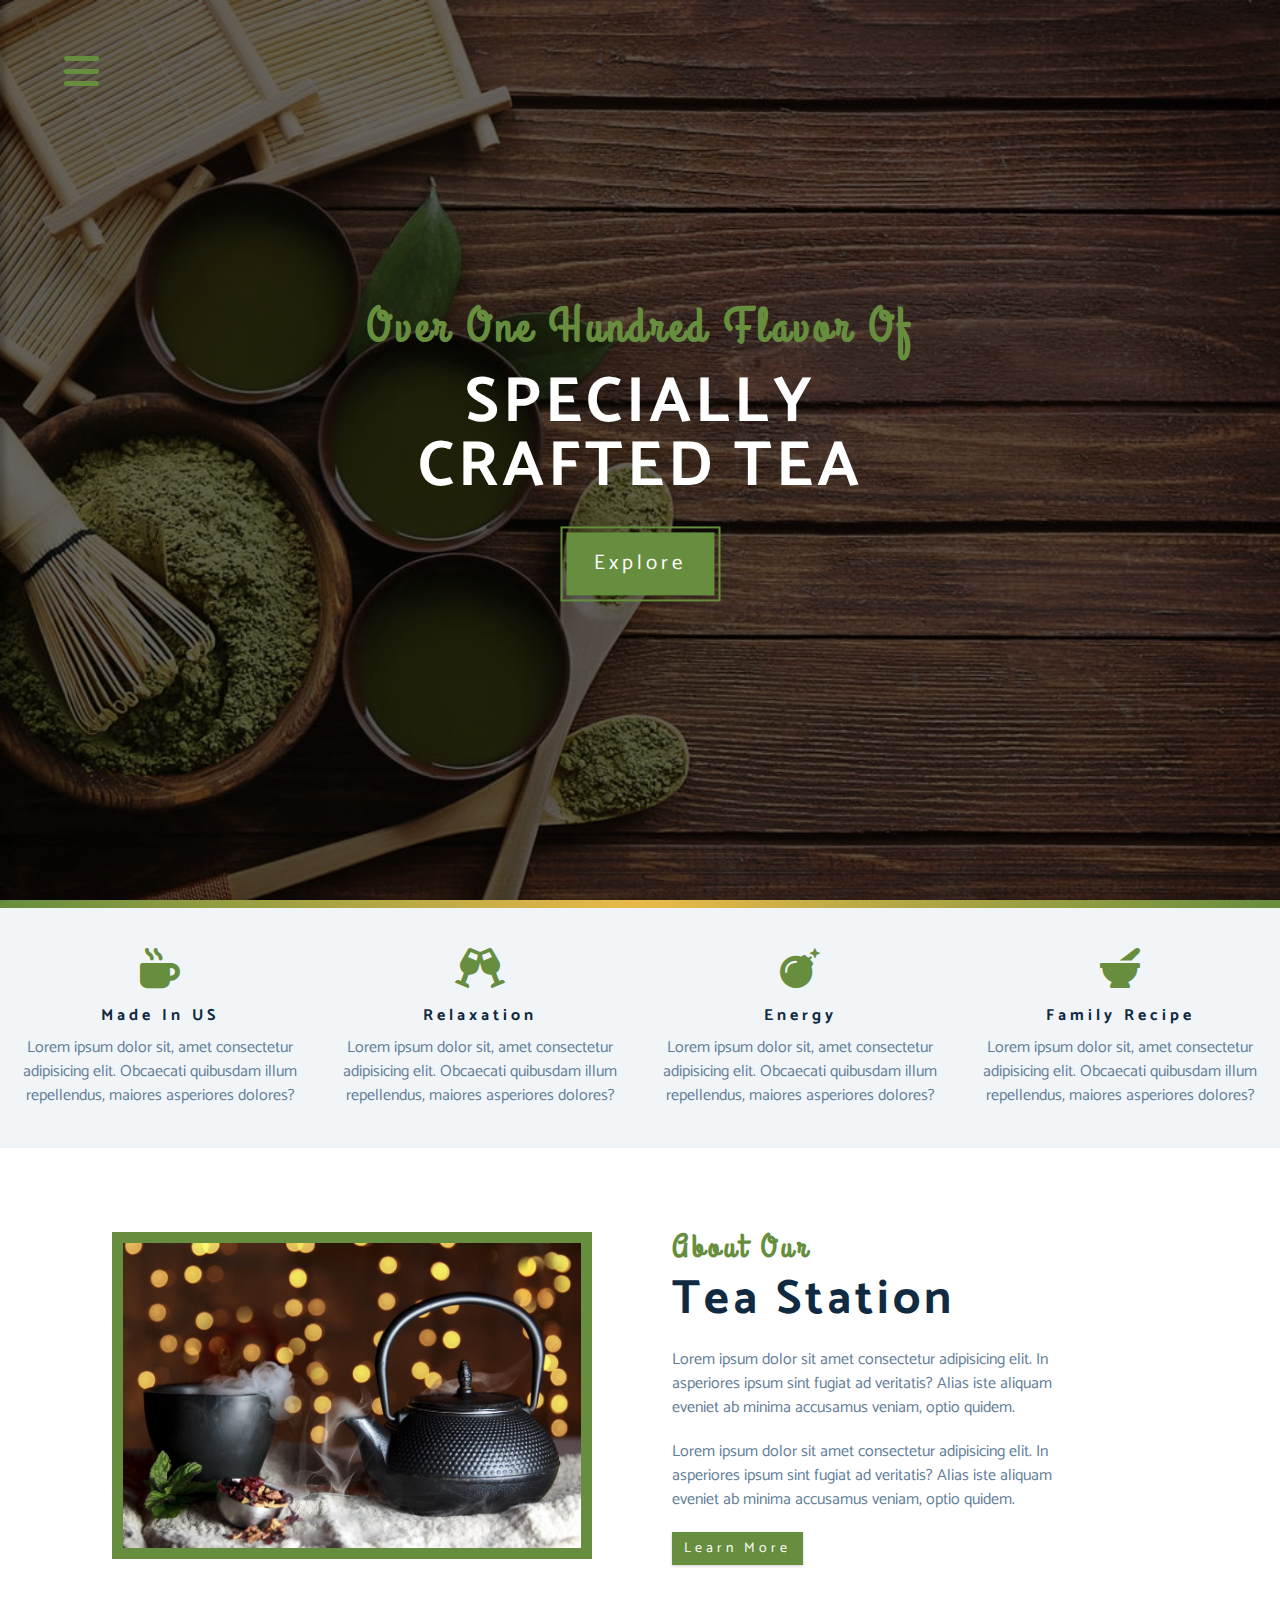
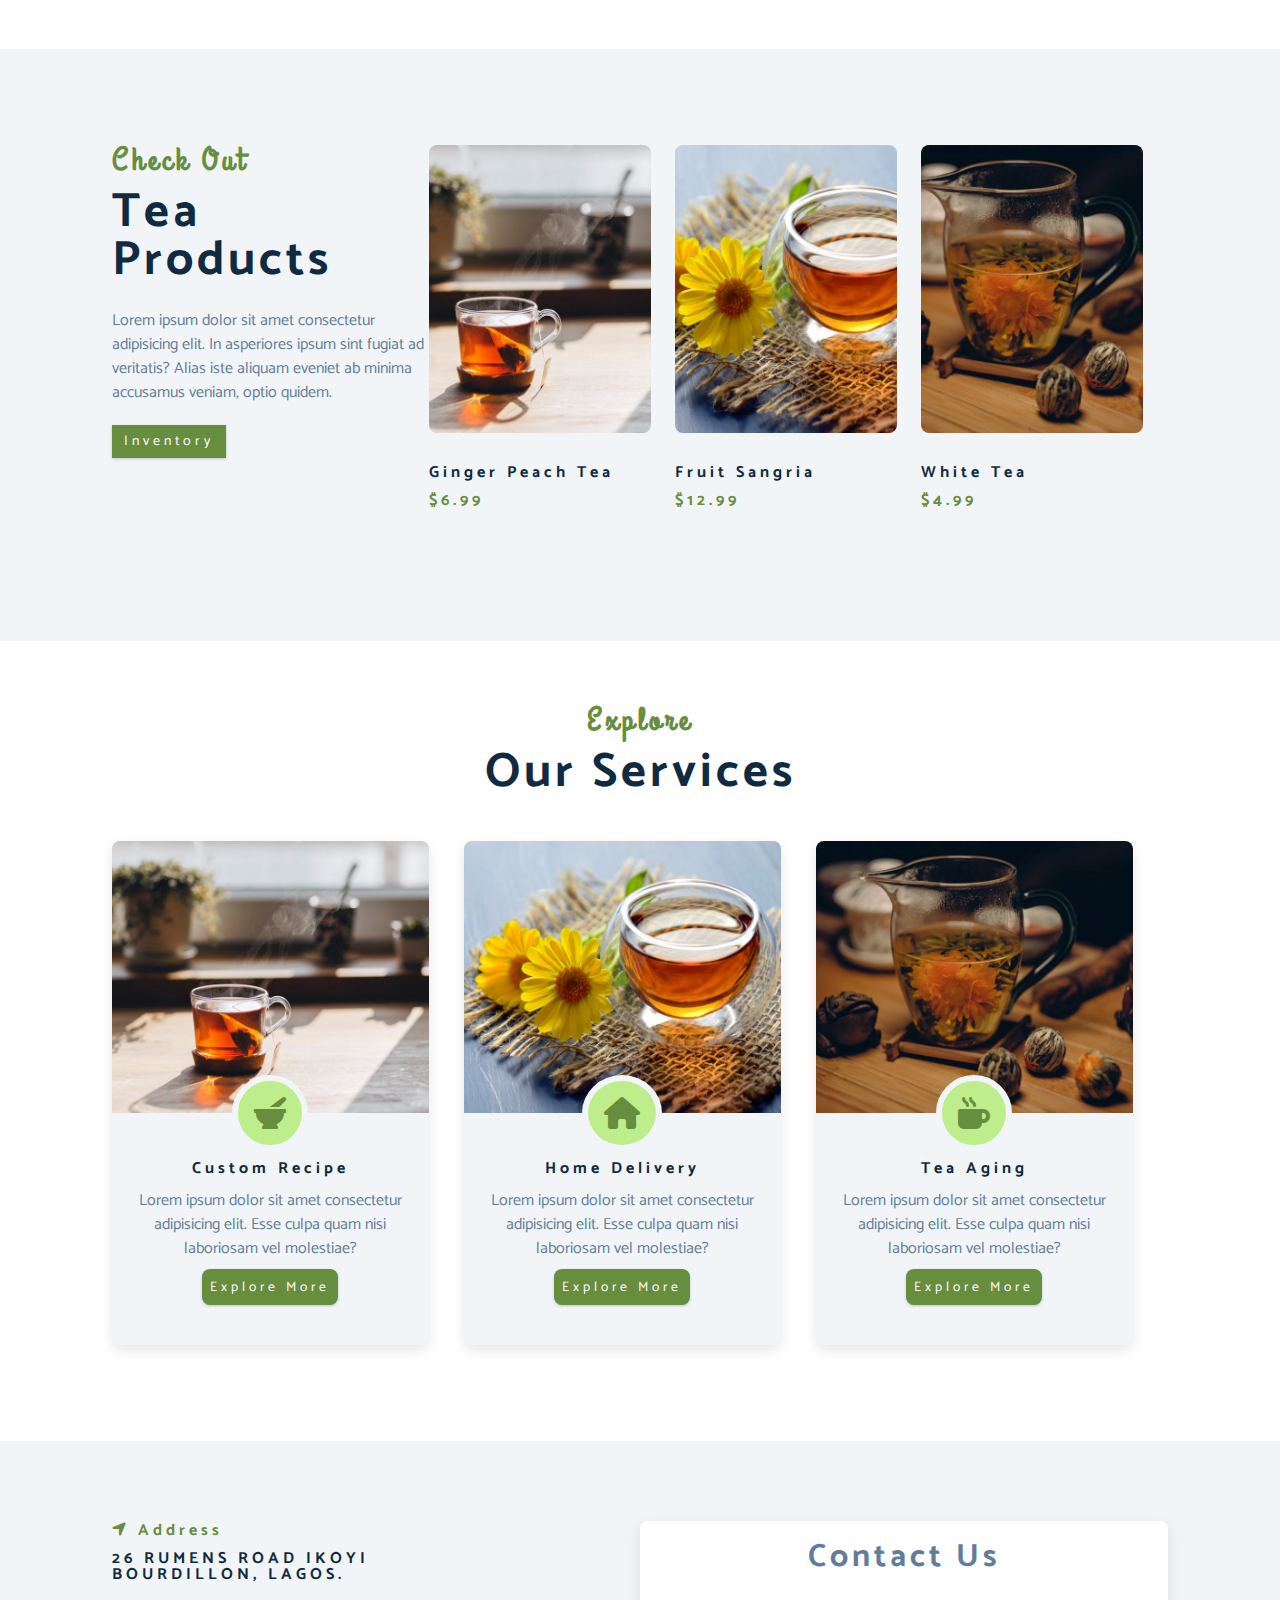
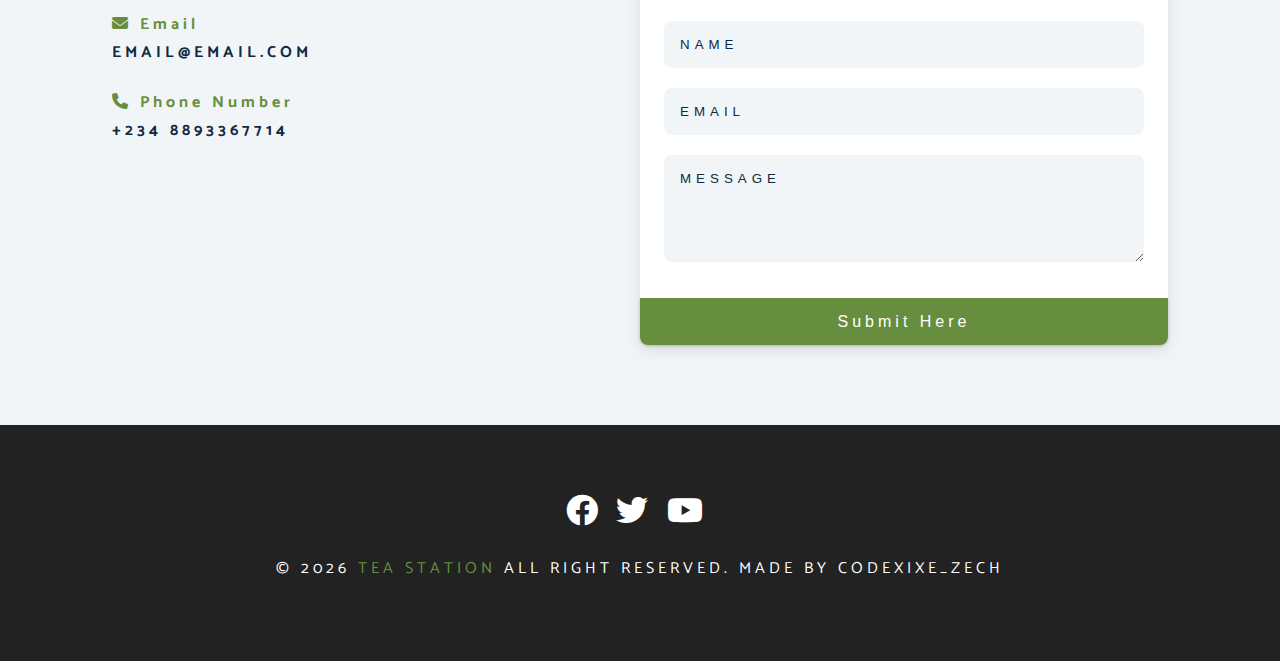
<file: index.html>
<!DOCTYPE html>
<html lang="en">
  <head>
    <meta charset="UTF-8" />
    <meta http-equiv="X-UA-Compatible" content="IE=edge" />
    <meta name="viewport" content="width=device-width, initial-scale=1.0" />
    <!-- CSS Link -->
    <link rel="stylesheet" href="./css/main.css" />
    <!-- End of CSS Link -->
    <!-- Font Awesome Link -->
    <link rel="stylesheet" href="./fontawesome-free-6.1.1-web/css/all.css" />
    <!-- End of Font Awesome Link -->
    <title>Tea Station || Home</title>
  </head>
  <body>
    <!-- Navbar -->
    <!-- Nav Button -->
    <span class="nav-btn" id="nav-btn"> <i class="fas fa-bars"></i></span>
    <nav class="navbar" id="navbar">
      <!-- Nav Header with close -->
      <div class="navbar-header">
        <span class="navbar-close" id="navbar-close">
          <i class="fas fa-times"></i>
        </span>
      </div>
      <!-- Navbar Links -->
      <ul class="nav-items">
        <li><a href="index.html" class="nav-link">Home</a></li>
        <li><a href="skill.html" class="nav-link">Skill</a></li>
        <li><a href="about.html" class="nav-link">About</a></li>
        <li><a href="product.html" class="nav-link">Products</a></li>
      </ul>
    </nav>
    <!-- End of Navbar -->
    <!-- Header Banner -->
    <header class="header">
      <div class="banner">
        <h2>Over One Hundred Flavor of</h2>
        <h1>Specially <br />Crafted Tea</h1>
        <a href="skills.html" class="btn banner-btn">Explore</a>
      </div>
    </header>
    <!-- End of Header Banner -->
    <!-- Content Divider -->
    <div class="content-divider"></div>
    <!-- End of Content Divider -->
    <!-- Skills -->
    <section class="skills clearfix">
      <!-- Single Skill -->
      <article class="skill">
        <span><i class="fas fa-mug-hot skill-icon"></i></span>
        <h4 class="skill-title">Made in US</h4>
        <p class="skill-text">
          Lorem ipsum dolor sit, amet consectetur adipisicing elit. Obcaecati
          quibusdam illum repellendus, maiores asperiores dolores?
        </p>
      </article>
      <!-- End of Single Skill -->
      <!-- Single Skill -->
      <article class="skill">
        <span><i class="fas fa-glass-cheers skill-icon"></i></span>
        <h4 class="skill-title">Relaxation</h4>
        <p class="skill-text">
          Lorem ipsum dolor sit, amet consectetur adipisicing elit. Obcaecati
          quibusdam illum repellendus, maiores asperiores dolores?
        </p>
      </article>
      <!-- End of Single Skill -->
      <!-- Single Skill -->
      <article class="skill">
        <span><i class="fas fa-bomb skill-icon"></i></span>
        <h4 class="skill-title">Energy</h4>
        <p class="skill-text">
          Lorem ipsum dolor sit, amet consectetur adipisicing elit. Obcaecati
          quibusdam illum repellendus, maiores asperiores dolores?
        </p>
      </article>
      <!-- End of Single Skill -->
      <!-- Single Skill -->
      <article class="skill">
        <span><i class="fas fa-mortar-pestle skill-icon"></i></span>
        <h4 class="skill-title">Family Recipe</h4>
        <p class="skill-text">
          Lorem ipsum dolor sit, amet consectetur adipisicing elit. Obcaecati
          quibusdam illum repellendus, maiores asperiores dolores?
        </p>
      </article>
      <!-- End of Single Skill -->
    </section>
    <!-- End of Skills -->
    <!-- About -->
    <section>
      <div class="section-center clearfix">
        <!-- About Image -->
        <article class="about-img">
          <div class="about-picture-container">
            <img src="./images/about-bcg.jpeg" alt="" class="about-picture" />
          </div>
        </article>
        <!-- End of About Image -->
        <!-- About Info -->
        <article class="about-info">
          <div class="section-title">
            <h3>About Our</h3>
            <h2>Tea Station</h2>
          </div>
          <p class="about-text">
            Lorem ipsum dolor sit amet consectetur adipisicing elit. In
            asperiores ipsum sint fugiat ad veritatis? Alias iste aliquam
            eveniet ab minima accusamus veniam, optio quidem.
          </p>
          <p class="about-text">
            Lorem ipsum dolor sit amet consectetur adipisicing elit. In
            asperiores ipsum sint fugiat ad veritatis? Alias iste aliquam
            eveniet ab minima accusamus veniam, optio quidem.
          </p>
          <a href="about.html" class="btn">Learn More</a>
        </article>
        <!-- End of About Info -->
      </div>
    </section>
    <!-- End of About -->
    <!-- Product -->
    <section class="products">
      <div class="section-center clearfix">
        <!-- Product Info -->
        <article class="product-info">
          <div class="section-title">
            <h3>Check Out</h3>
            <h2>Tea Products</h2>
          </div>
          <p class="product-text">
            Lorem ipsum dolor sit amet consectetur adipisicing elit. In
            asperiores ipsum sint fugiat ad veritatis? Alias iste aliquam
            eveniet ab minima accusamus veniam, optio quidem.
          </p>
          <a href="product.html" class="btn">Inventory</a>
        </article>
        <!-- End of Product Info -->
        <!-- Product Inventory -->
        <article class="product-inventory clearfix">
          <!-- Single Product -->
          <div class="product">
            <img src="./images/product-1.jpeg" class="product-img" alt="" />
            <h4 class="product-title">Ginger Peach Tea</h4>
            <h4 class="product-price">$6.99</h4>
          </div>
          <!-- End of Single Product -->
          <!-- Single Product -->
          <div class="product">
            <img src="./images/product-2.jpeg" class="product-img" alt="" />
            <h4 class="product-title">Fruit Sangria</h4>
            <h4 class="product-price">$12.99</h4>
          </div>
          <!-- End of Single Product -->
          <!-- Single Product -->
          <div class="product">
            <img src="./images/product-3.jpeg" class="product-img" alt="" />
            <h4 class="product-title">White Tea</h4>
            <h4 class="product-price">$4.99</h4>
          </div>
          <!-- End of Single Product -->
        </article>
        <!-- End of Product Inventory -->
      </div>
    </section>
    <!-- End of Product -->

    <!-- Services -->
    <section class="services">
      <!-- Section Title -->
      <div class="section-title services-title">
        <h3>Explore</h3>
        <h2>Our Services</h2>
      </div>
      <!-- End of Section Title -->
      <!-- Cards -->
      <div class="section-center clearfix">
        <!-- Single Card -->
        <article class="service-cards">
          <div class="service-img-container">
            <!-- Img -->
            <img src="./images/product-1.jpeg" alt="" class="service-img" />
            <!-- Service Icon -->
            <span><i class="fas fa-mortar-pestle service-icon"></i></span>
          </div>
          <!-- Service Info -->
          <div class="service-info">
            <h4>Custom Recipe</h4>
            <p>
              Lorem ipsum dolor sit amet consectetur adipisicing elit. Esse
              culpa quam nisi laboriosam vel molestiae?
            </p>
            <a href="service.html" class="btn service-btn">Explore More</a>
          </div>
        </article>
        <!-- End of Single Card -->
        <!-- Single Card -->
        <article class="service-cards">
          <div class="service-img-container">
            <!-- Img -->
            <img src="./images/product-2.jpeg" alt="" class="service-img" />
            <!-- Service Icon -->
            <!-- <span><i class="fas fa-home fa-fw service-icon"></i></span> -->
            <span><i class="fas fa-home service-icon"></i></span>
          </div>
          <!-- Service Info -->
          <div class="service-info">
            <h4>Home Delivery</h4>
            <p>
              Lorem ipsum dolor sit amet consectetur adipisicing elit. Esse
              culpa quam nisi laboriosam vel molestiae?
            </p>
            <a href="service.html" class="btn service-btn">Explore More</a>
          </div>
        </article>
        <!-- End of Single Card -->
        <!-- Single Card -->
        <article class="service-cards">
          <div class="service-img-container">
            <!-- Img -->
            <img src="./images/product-3.jpeg" alt="" class="service-img" />
            <!-- Service Icon -->
            <span><i class="fas fa-mug-hot service-icon"></i></span>
          </div>
          <!-- Service Info -->
          <div class="service-info">
            <h4>Tea Aging</h4>
            <p>
              Lorem ipsum dolor sit amet consectetur adipisicing elit. Esse
              culpa quam nisi laboriosam vel molestiae?
            </p>
            <a href="service.html" class="btn service-btn">Explore More</a>
          </div>
        </article>
        <!-- End of Single Card -->
      </div>
      <!-- Card -->
    </section>
    <!-- End of Services -->
    <!-- Contact -->
    <section class="contact">
      <div class="section-center clearfix">
        <!-- Contact info -->
        <article class="contact-info">
          <!-- Contact Item -->
          <div class="contact-item">
            <h4 class="contact-title">
              <span><i class="fas fa-location-arrow"></i></span>
              Address
            </h4>
            <h4 class="contact-text">
              26 Rumens Road Ikoyi<br />
              bourdillon, Lagos.
            </h4>
          </div>
          <!-- Contact Item -->
          <div class="contact-item">
            <h4 class="contact-title">
              <span><i class="fas fa-envelope"></i></span>
              Email
            </h4>
            <h4 class="contact-text">email@email.com</h4>
          </div>
          <!-- Contact Item -->
          <div class="contact-item">
            <h4 class="contact-title">
              <span><i class="fas fa-phone"></i></span>
              Phone Number
            </h4>
            <h4 class="contact-text">+234 8893367714</h4>
          </div>
        </article>
        <!-- Contact Form -->
        <article class="contact-form">
          <h3>Contact Us</h3>
          <form action="https://formspree.io/f/xzboadlk" method="POST">
            <div class="form-group">
              <!-- Input -->
              <input
                type="text"
                placeholder="NAME"
                class="form-control"
                name="name"
              />
              <!-- Input -->
              <input
                type="email"
                placeholder="EMAIL"
                class="form-control"
                name="email"
              />
              <textarea
                name="message"
                placeholder="MESSAGE"
                class="form-control"
                rows="5"
              ></textarea>
            </div>
            <button type="submit" class="btn submit-btn">Submit Here</button>
          </form>
        </article>
      </div>
    </section>
    <!-- End of Contact -->
    <!-- Footer -->
    <footer class="footer">
      <div class="section-center">
        <div class="social-icons">
          <!-- Social Icons -->
          <a href="#" class="social-icon"><i class="fab fa-facebook"></i></a>
          <!-- Social Icons -->
          <a href="#" class="social-icon"><i class="fab fa-twitter"></i></a>
          <!-- Social Icons -->
          <a href="#" class="social-icon"><i class="fab fa-youtube"></i></a>
        </div>
        <!-- Footer Copyright -->
        <h4 class="footer-text">
          <!-- Remove Year later so it will be automatic -->
          &copy; <span id="date"></span>
          <span class="company">Tea Station</span> All Right Reserved. Made by
          Codexixe_Zech
        </h4>
      </div>
    </footer>
    <!-- End of Footer -->
    <!-- Script -->
    <script src="app.js"></script>
  </body>
</html>
</file>
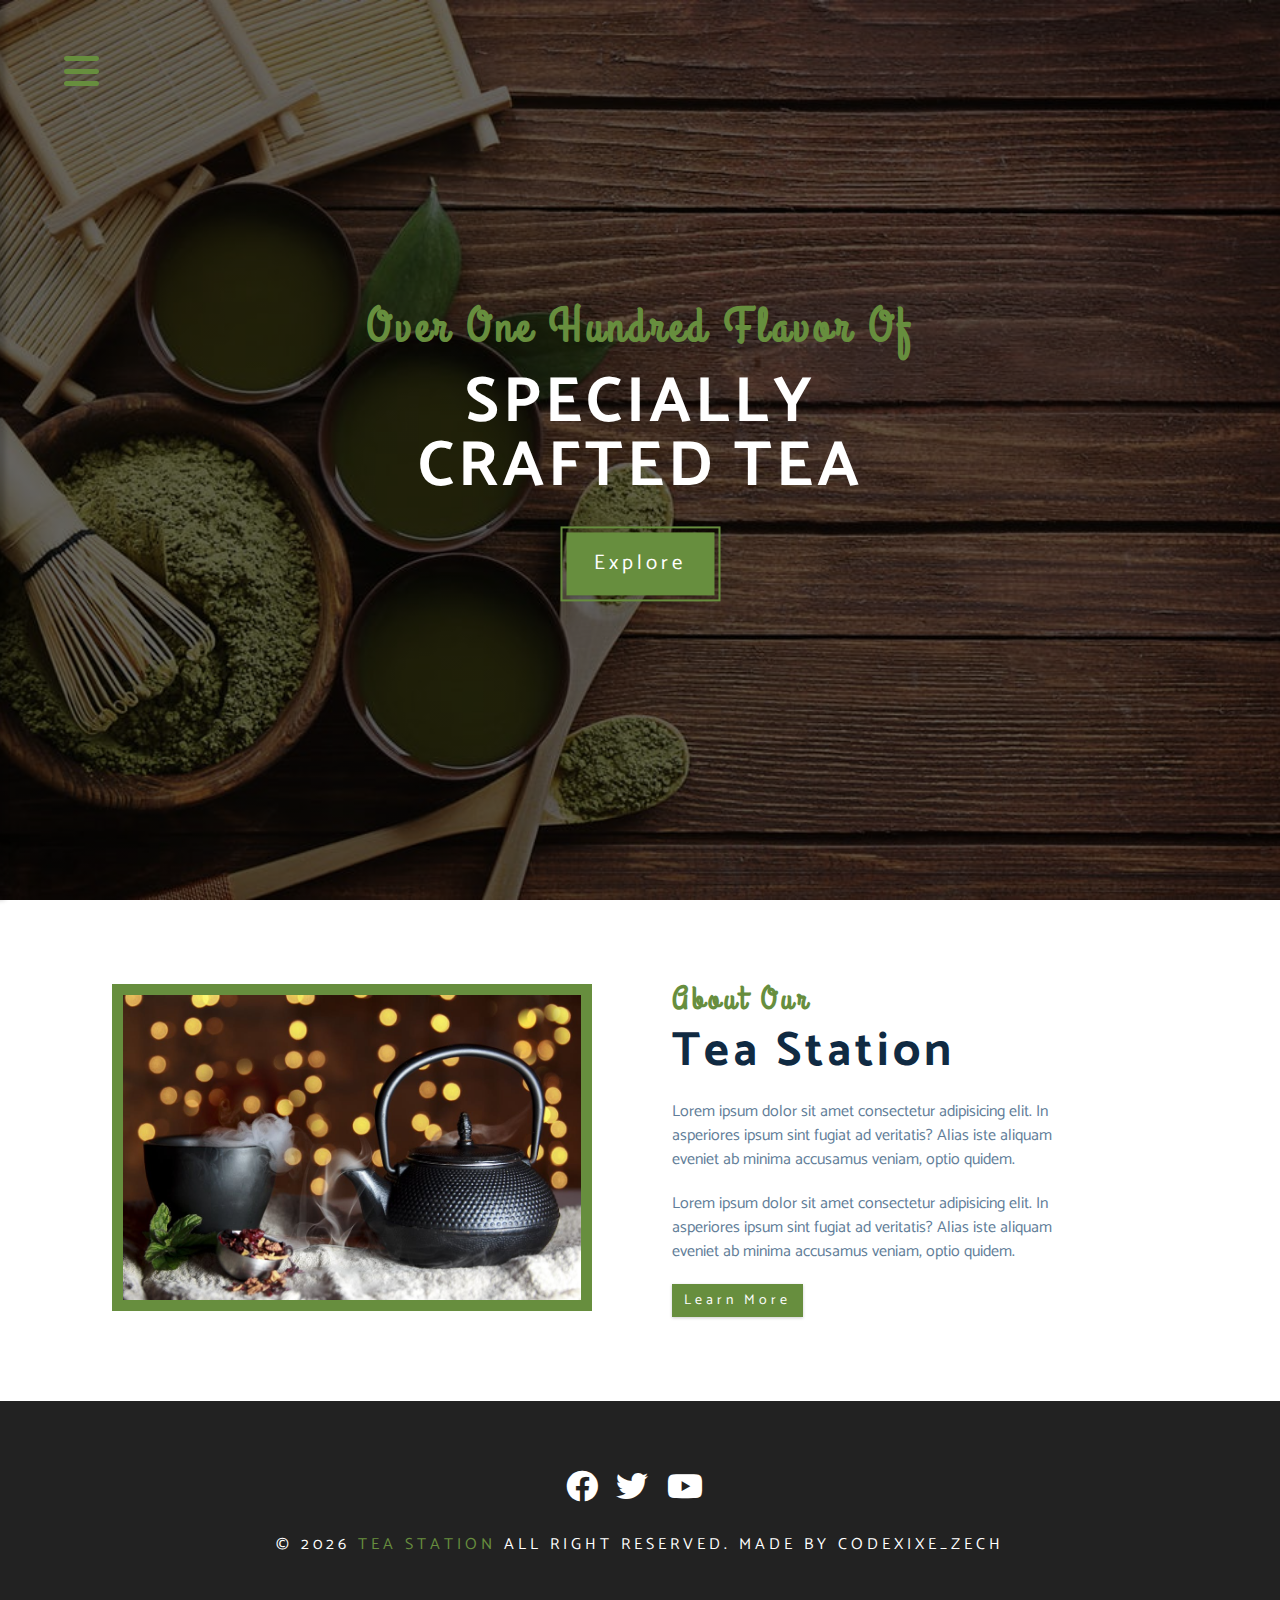
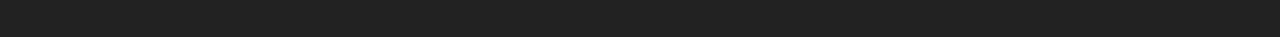
<file: about.html>
<!DOCTYPE html>
<html lang="en">
  <head>
    <meta charset="UTF-8" />
    <meta http-equiv="X-UA-Compatible" content="IE=edge" />
    <meta name="viewport" content="width=device-width, initial-scale=1.0" />
    <!-- CSS Link -->
    <link rel="stylesheet" href="./css/main.css" />
    <!-- End of CSS Link -->
    <!-- Font Awesome Link -->
    <link rel="stylesheet" href="./fontawesome-free-6.1.1-web/css/all.css" />
    <!-- End of Font Awesome Link -->
    <title>Tea Station || About</title>
  </head>
  <body>
    <!-- Navbar -->
    <!-- Nav Button -->
    <span class="nav-btn" id="nav-btn"> <i class="fas fa-bars"></i></span>
    <nav class="navbar" id="navbar">
      <!-- Nav Header with close -->
      <div class="navbar-header">
        <span class="navbar-close" id="navbar-close">
          <i class="fas fa-times"></i>
        </span>
      </div>
      <!-- Navbar Links -->
      <ul class="nav-items">
        <li><a href="index.html" class="nav-link">Home</a></li>
        <li><a href="skill.html" class="nav-link">Skill</a></li>
        <li><a href="about.html" class="nav-link">About</a></li>
        <li><a href="product.html" class="nav-link">Products</a></li>
      </ul>
    </nav>
    <!-- End of Navbar -->
    <!-- Header Banner -->
    <header class="header">
      <div class="banner">
        <h2>Over One Hundred Flavor of</h2>
        <h1>Specially <br />Crafted Tea</h1>
        <a href="skills.html" class="btn banner-btn">Explore</a>
      </div>
    </header>
    <!-- End of Header Banner -->
    <!-- About -->
    <section>
      <div class="section-center clearfix">
        <!-- About Image -->
        <article class="about-img">
          <div class="about-picture-container">
            <img src="./images/about-bcg.jpeg" alt="" class="about-picture" />
          </div>
        </article>
        <!-- End of About Image -->
        <!-- About Info -->
        <article class="about-info">
          <div class="section-title">
            <h3>About Our</h3>
            <h2>Tea Station</h2>
          </div>
          <p class="about-text">
            Lorem ipsum dolor sit amet consectetur adipisicing elit. In
            asperiores ipsum sint fugiat ad veritatis? Alias iste aliquam
            eveniet ab minima accusamus veniam, optio quidem.
          </p>
          <p class="about-text">
            Lorem ipsum dolor sit amet consectetur adipisicing elit. In
            asperiores ipsum sint fugiat ad veritatis? Alias iste aliquam
            eveniet ab minima accusamus veniam, optio quidem.
          </p>
          <a href="about.html" class="btn">Learn More</a>
        </article>
        <!-- End of About Info -->
      </div>
    </section>
    <!-- End of About -->
    <!-- Footer -->
    <footer class="footer">
      <div class="section-center">
        <div class="social-icons">
          <!-- Social Icons -->
          <a href="#" class="social-icon"><i class="fab fa-facebook"></i></a>
          <!-- Social Icons -->
          <a href="#" class="social-icon"><i class="fab fa-twitter"></i></a>
          <!-- Social Icons -->
          <a href="#" class="social-icon"><i class="fab fa-youtube"></i></a>
        </div>
        <!-- Footer Copyright -->
        <h4 class="footer-text">
          <!-- Remove Year later so it will be automatic -->
          &copy; <span id="date"></span>
          <span class="company">Tea Station</span> All Right Reserved. Made by
          Codexixe_Zech
        </h4>
      </div>
    </footer>
    <!-- End of Footer -->
    <!-- Script -->
    <script src="app.js"></script>
  </body>
</html>
</file>
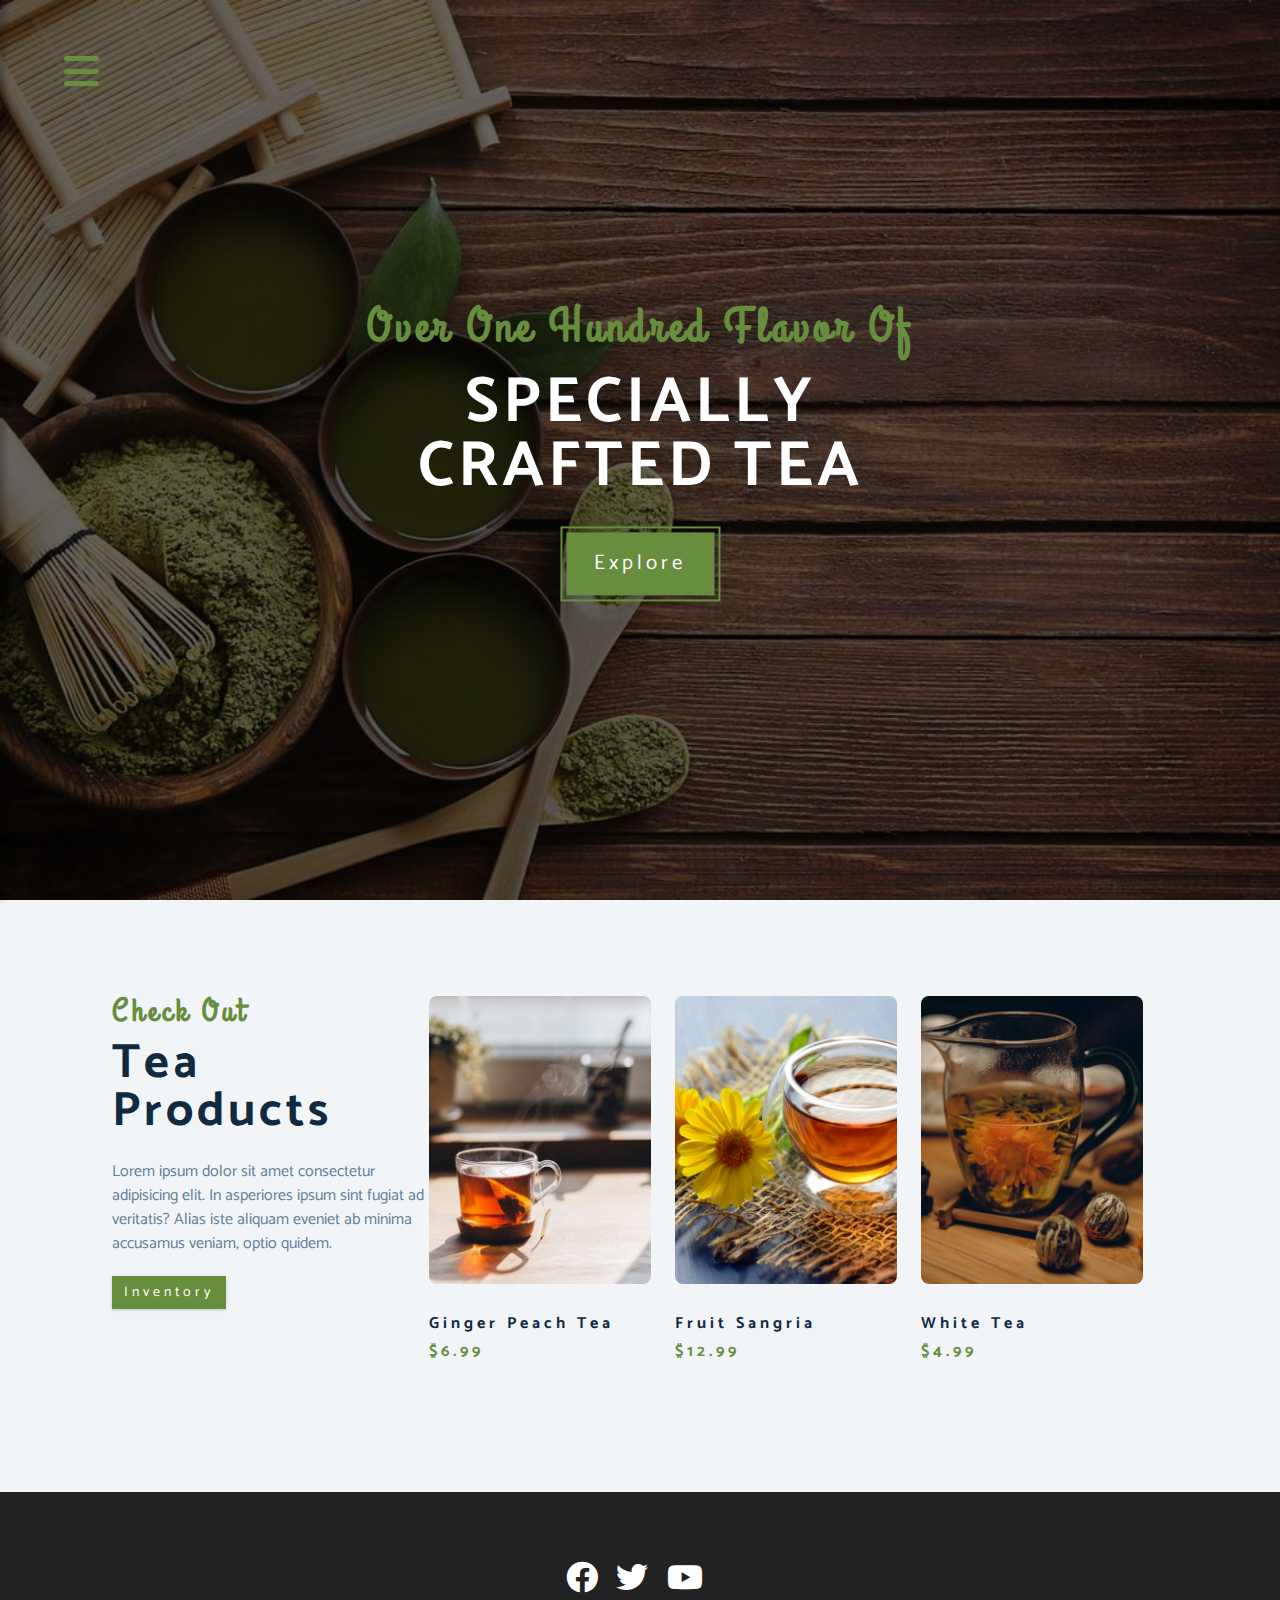
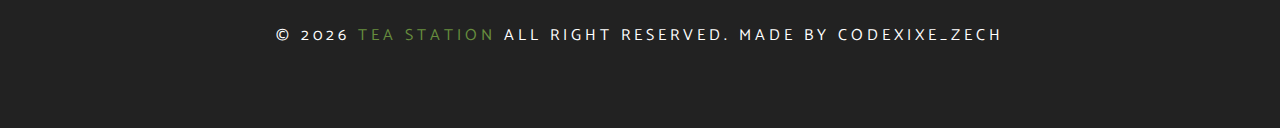
<file: product.html>
<!DOCTYPE html>
<html lang="en">
  <head>
    <meta charset="UTF-8" />
    <meta http-equiv="X-UA-Compatible" content="IE=edge" />
    <meta name="viewport" content="width=device-width, initial-scale=1.0" />
    <!-- CSS Link -->
    <link rel="stylesheet" href="./css/main.css" />
    <!-- End of CSS Link -->
    <!-- Font Awesome Link -->
    <link rel="stylesheet" href="./fontawesome-free-6.1.1-web/css/all.css" />
    <!-- End of Font Awesome Link -->
    <title>Tea Station || Product</title>
  </head>
  <body>
    <!-- Navbar -->
    <!-- Nav Button -->
    <span class="nav-btn" id="nav-btn"> <i class="fas fa-bars"></i></span>
    <nav class="navbar" id="navbar">
      <!-- Nav Header with close -->
      <div class="navbar-header">
        <span class="navbar-close" id="navbar-close">
          <i class="fas fa-times"></i>
        </span>
      </div>
      <!-- Navbar Links -->
      <ul class="nav-items">
        <li><a href="index.html" class="nav-link">Home</a></li>
        <li><a href="skill.html" class="nav-link">Skill</a></li>
        <li><a href="about.html" class="nav-link">About</a></li>
        <li><a href="product.html" class="nav-link">Products</a></li>
      </ul>
    </nav>
    <!-- End of Navbar -->
    <!-- Header Banner -->
    <header class="header">
      <div class="banner">
        <h2>Over One Hundred Flavor of</h2>
        <h1>Specially <br />Crafted Tea</h1>
        <a href="skills.html" class="btn banner-btn">Explore</a>
      </div>
    </header>
    <!-- End of Header Banner -->
    <!-- Product -->
    <section class="products">
      <div class="section-center clearfix">
        <!-- Product Info -->
        <article class="product-info">
          <div class="section-title">
            <h3>Check Out</h3>
            <h2>Tea Products</h2>
          </div>
          <p class="product-text">
            Lorem ipsum dolor sit amet consectetur adipisicing elit. In
            asperiores ipsum sint fugiat ad veritatis? Alias iste aliquam
            eveniet ab minima accusamus veniam, optio quidem.
          </p>
          <a href="product.html" class="btn">Inventory</a>
        </article>
        <!-- End of Product Info -->
        <!-- Product Inventory -->
        <article class="product-inventory clearfix">
          <!-- Single Product -->
          <div class="product">
            <img src="./images/product-1.jpeg" class="product-img" alt="" />
            <h4 class="product-title">Ginger Peach Tea</h4>
            <h4 class="product-price">$6.99</h4>
          </div>
          <!-- End of Single Product -->
          <!-- Single Product -->
          <div class="product">
            <img src="./images/product-2.jpeg" class="product-img" alt="" />
            <h4 class="product-title">Fruit Sangria</h4>
            <h4 class="product-price">$12.99</h4>
          </div>
          <!-- End of Single Product -->
          <!-- Single Product -->
          <div class="product">
            <img src="./images/product-3.jpeg" class="product-img" alt="" />
            <h4 class="product-title">White Tea</h4>
            <h4 class="product-price">$4.99</h4>
          </div>
          <!-- End of Single Product -->
        </article>
        <!-- End of Product Inventory -->
      </div>
    </section>
    <!-- End of Product -->
    <!-- Footer -->
    <footer class="footer">
      <div class="section-center">
        <div class="social-icons">
          <!-- Social Icons -->
          <a href="#" class="social-icon"><i class="fab fa-facebook"></i></a>
          <!-- Social Icons -->
          <a href="#" class="social-icon"><i class="fab fa-twitter"></i></a>
          <!-- Social Icons -->
          <a href="#" class="social-icon"><i class="fab fa-youtube"></i></a>
        </div>
        <!-- Footer Copyright -->
        <h4 class="footer-text">
          <!-- Remove Year later so it will be automatic -->
          &copy; <span id="date"></span>
          <span class="company">Tea Station</span> All Right Reserved. Made by
          Codexixe_Zech
        </h4>
      </div>
    </footer>
    <!-- End of Footer -->
    <!-- Script -->
    <script src="app.js"></script>
  </body>
</html>
</file>
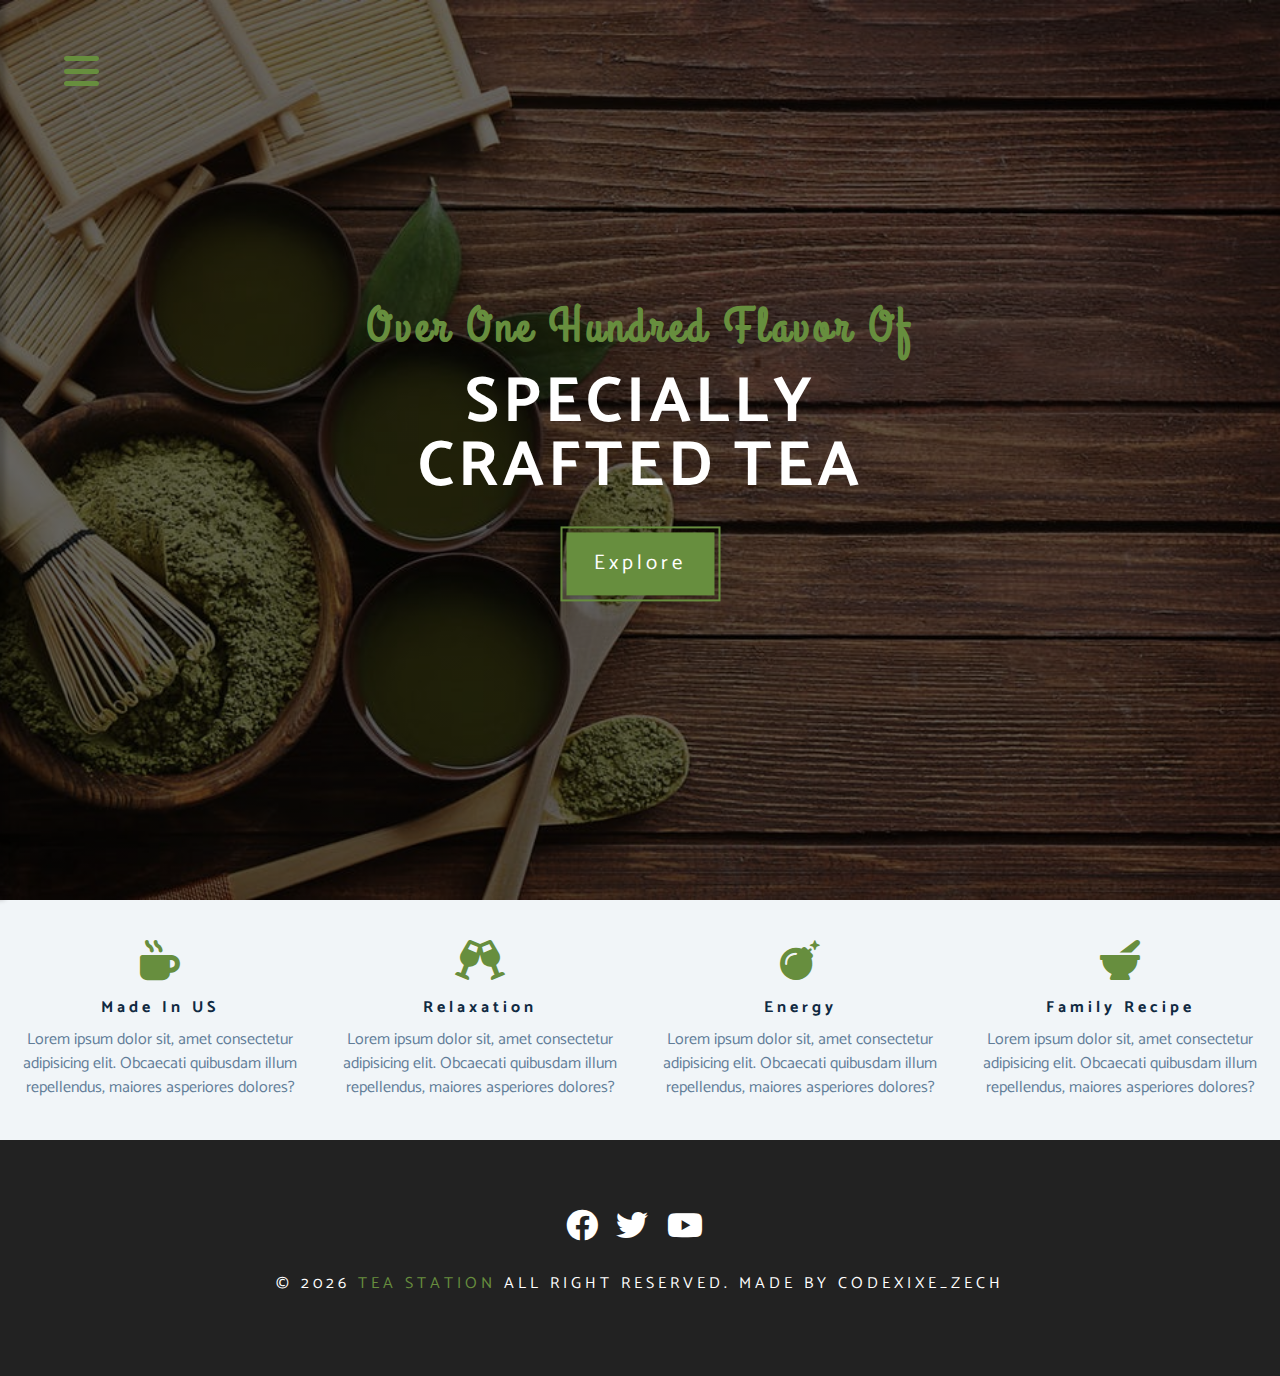
<file: skill.html>
<!DOCTYPE html>
<html lang="en">
  <head>
    <meta charset="UTF-8" />
    <meta http-equiv="X-UA-Compatible" content="IE=edge" />
    <meta name="viewport" content="width=device-width, initial-scale=1.0" />
    <!-- CSS Link -->
    <link rel="stylesheet" href="./css/main.css" />
    <!-- End of CSS Link -->
    <!-- Font Awesome Link -->
    <link rel="stylesheet" href="./fontawesome-free-6.1.1-web/css/all.css" />
    <!-- End of Font Awesome Link -->
    <title>Tea Station || Skill</title>
  </head>
  <body>
    <!-- Navbar -->
    <!-- Nav Button -->
    <span class="nav-btn" id="nav-btn"> <i class="fas fa-bars"></i></span>
    <nav class="navbar" id="navbar">
      <!-- Nav Header with close -->
      <div class="navbar-header">
        <span class="navbar-close" id="navbar-close">
          <i class="fas fa-times"></i>
        </span>
      </div>
      <!-- Navbar Links -->
      <ul class="nav-items">
        <li><a href="index.html" class="nav-link">Home</a></li>
        <li><a href="skill.html" class="nav-link">Skill</a></li>
        <li><a href="about.html" class="nav-link">About</a></li>
        <li><a href="product.html" class="nav-link">Products</a></li>
      </ul>
    </nav>
    <!-- End of Navbar -->
    <!-- Header Banner -->
    <header class="header">
      <div class="banner">
        <h2>Over One Hundred Flavor of</h2>
        <h1>Specially <br />Crafted Tea</h1>
        <a href="skills.html" class="btn banner-btn">Explore</a>
      </div>
    </header>
    <!-- End of Header Banner -->
    <!-- Skills -->
    <section class="skills clearfix">
      <!-- Single Skill -->
      <article class="skill">
        <span><i class="fas fa-mug-hot skill-icon"></i></span>
        <h4 class="skill-title">Made in US</h4>
        <p class="skill-text">
          Lorem ipsum dolor sit, amet consectetur adipisicing elit. Obcaecati
          quibusdam illum repellendus, maiores asperiores dolores?
        </p>
      </article>
      <!-- End of Single Skill -->
      <!-- Single Skill -->
      <article class="skill">
        <span><i class="fas fa-glass-cheers skill-icon"></i></span>
        <h4 class="skill-title">Relaxation</h4>
        <p class="skill-text">
          Lorem ipsum dolor sit, amet consectetur adipisicing elit. Obcaecati
          quibusdam illum repellendus, maiores asperiores dolores?
        </p>
      </article>
      <!-- End of Single Skill -->
      <!-- Single Skill -->
      <article class="skill">
        <span><i class="fas fa-bomb skill-icon"></i></span>
        <h4 class="skill-title">Energy</h4>
        <p class="skill-text">
          Lorem ipsum dolor sit, amet consectetur adipisicing elit. Obcaecati
          quibusdam illum repellendus, maiores asperiores dolores?
        </p>
      </article>
      <!-- End of Single Skill -->
      <!-- Single Skill -->
      <article class="skill">
        <span><i class="fas fa-mortar-pestle skill-icon"></i></span>
        <h4 class="skill-title">Family Recipe</h4>
        <p class="skill-text">
          Lorem ipsum dolor sit, amet consectetur adipisicing elit. Obcaecati
          quibusdam illum repellendus, maiores asperiores dolores?
        </p>
      </article>
      <!-- End of Single Skill -->
    </section>
    <!-- End of Skills -->
    <!-- Footer -->
    <footer class="footer">
      <div class="section-center">
        <div class="social-icons">
          <!-- Social Icons -->
          <a href="#" class="social-icon"><i class="fab fa-facebook"></i></a>
          <!-- Social Icons -->
          <a href="#" class="social-icon"><i class="fab fa-twitter"></i></a>
          <!-- Social Icons -->
          <a href="#" class="social-icon"><i class="fab fa-youtube"></i></a>
        </div>
        <!-- Footer Copyright -->
        <h4 class="footer-text">
          <!-- Remove Year later so it will be automatic -->
          &copy; <span id="date"></span>
          <span class="company">Tea Station</span> All Right Reserved. Made by
          Codexixe_Zech
        </h4>
      </div>
    </footer>
    <!-- End of Footer -->
    <!-- Script -->
    <script src="app.js"></script>
  </body>
</html>
</file>
<file: css/main.css>
/*************** 
Google Fonts
****************/
@import url("https://fonts.googleapis.com/css2?family=Catamaran:wght@400;700&family=Grand+Hotel&display=swap");

/*************** 
CSS Variable 
****************/
:root {
  --clr-primary: #678e3e;
  --clr-primary-light: #beed8c;
  --clr-grey-1: #102a42;
  --clr-grey-5: #617d98;
  --clr-grey-10: #f1f5f8;
  --clr-white: #fff;
  --clr-yellow: #e9b949;
  --ff-primary: "Catamaran", sans-serif;
  --ff-secondary: "Grand Hotel", cursive;
  --transition: all 0.5s linear;
  --letter-spacing: 0.25rem;
  --radius: 0.5rem;
}

/*************** 
Global Styling 
****************/

* {
  margin: 0;
  padding: 0;
  box-sizing: border-box;
}

body {
  font-family: var(--ff-primary);
  background-color: var(--clr-white);
  line-height: 1.5;
  color: var(--clr-grey-1);
  font-size: 0.875;
}

a {
  text-decoration: none;
}

img {
  width: 100%;
  display: block;
}

h1,
h2,
h3,
h4 {
  text-transform: capitalize;
  letter-spacing: var(--letter-spacing);
  line-height: 1.25;
  margin-bottom: 0.75rem;
}

h1 {
  font-size: 3rem;
}

h2 {
  font-size: 2rem;
}
h3 {
  font-size: 1.5rem;
}

h4 {
  font-size: 1rem;
}

p {
  font-size: 1rem;
  margin-bottom: 1.25rem;
}

/*************** 
CSS Styles for Screen < 800px 
****************/
@media screen and (min-width: 800px) {
  h1 {
    font-size: 4rem;
  }

  h2 {
    font-size: 3rem;
  }
  h3 {
    font-size: 2rem;
  }
  h4 {
    font-size: 1rem;
  }

  body {
    font-size: 1rem;
  }

  h1,
  h2,
  h3,
  h4 {
    line-height: 1;
  }
}

/*************** 
More Global Styling 
****************/

.btn {
  background-color: var(--clr-primary);
  color: var(--clr-white);
  padding: 0.375rem 0.75rem;
  letter-spacing: var(--letter-spacing);
  text-transform: capitalize;
  display: inline-block;
  font-family: 700;
  transition: var(--transition);
  font-size: 0.875rem;
  border: none;
  cursor: pointer;
  box-shadow: 0 1px 3px rgba(0, 0, 0, 0.2);
}

/* Clearing the float element so that i can align properly */

.clearfix::after,
.clearfix::before {
  content: "";
  clear: both;
  display: table;
}

.section-title h3 {
  font-family: var(--ff-secondary);
  color: var(--clr-primary);
}

.section-title {
  margin-bottom: 1.5rem;
}

.section-center {
  padding: 4rem 0;
  width: 85vw;
  margin: 0 auto;
  max-width: 1170px;
}

@media screen and (min-width: 992px) {
  .section-center {
    width: 85vw;
    padding: 4rem 1rem;
  }
}

/*************** 
Animation Styling
****************/

@keyframes bounce {
  0% {
    transform: scale(1);
  }
  50% {
    transform: scale(2);
  }
  100% {
    transform: scale(1);
  }
}

@keyframes slideFromRight {
  0% {
    transform: translateX(1000px);
    opacity: 0;
  }
  50% {
    transform: translateX(-200px);
    opacity: 0.5;
  }
  100% {
    transform: translateX(0);
    opacity: 1;
  }
}

@keyframes slideFromLeft {
  0% {
    transform: translateX(-1000px);
    opacity: 0;
  }
  50% {
    transform: translateX(200px);
    opacity: 0.5;
  }
  100% {
    transform: translateX(0);
    opacity: 1;
  }
}

@keyframes bannerButton {
  0% {
    transform: scale(1.5);
    opacity: 0;
  }
  50% {
    transform: scale(2);
    opacity: 0.5;
  }
  100% {
    transform: scale(1);
    opacity: 1;
  }
}

/*************** 
Navbar Styling
****************/

.nav-btn {
  position: fixed;
  left: 5%;
  top: 5%;
  font-size: 2.5rem;
  color: var(--clr-primary);
  z-index: 1;
  cursor: pointer;
  /* Animation */
  animation: bounce 2s ease infinite;
}

.navbar {
  position: fixed;
  top: 0;
  left: 0;
  right: 0;
  bottom: 0;
  /* width: 100%;
  height: 100%; */
  background: var(--clr-grey-10);
  z-index: 2;
  box-shadow: 5px 0 5px rgba(0, 0, 0, 0.2);
  /* Close nav */
  transform: translateX(-100%);
  transition: var(--transition);
}

.showNav {
  transform: translate(0);
}

.navbar-header {
  text-align: right;
  padding-right: 1rem;
}

.navbar-close {
  font-size: 2.5rem;
  cursor: pointer;
  color: #f29c9c;
  transition: var(--transition);
}

.navbar-close:hover {
  color: #bb2525;
}

.nav-items {
  list-style-type: none;
}

.nav-link {
  display: block;
  font-size: 1.5rem;
  padding: 0.25rem 1rem;
  text-transform: uppercase;
  color: var(--clr-grey-5);
  transition: var(--transition);
  letter-spacing: var(--letter-spacing);
}

.nav-link:hover {
  background: var(--clr-primary-light);
  color: var(--ff-primary);
  padding-left: 1.5rem;
  border-left: 0.25rem solid var(--clr-primary);
}

@media screen and (min-width: 768px) {
  .navbar {
    width: 30%;
    max-width: 20rem;
  }
}
/*************** 
Header Styling
****************/

.header {
  height: 100vh;
  background: linear-gradient(rgba(0, 0, 0, 0.6), rgba(0, 0, 0, 0.6)),
    url("../images/main-bcg.jpeg") center/cover no-repeat fixed;
  position: relative;
  overflow-x: hidden;
  /* Animation */
}

.banner {
  text-align: center;
  position: absolute;
  top: 50%;
  left: 50%;
  transform: translate(-50%, -50%);
  /* Animation */
}

.header h2 {
  font-family: var(--ff-secondary);
  color: var(--clr-primary);
  /* Animation */
  animation: slideFromRight 5s ease 1;
}

.header h1 {
  color: var(--clr-white);
  text-transform: uppercase;
  margin-top: 1.25rem;
  margin-bottom: 2rem;
  /* Animation */
  animation: slideFromLeft 5s ease 1;
}

.banner-btn {
  outline: 0.125rem solid var(--clr-primary);
  outline-offset: 0.25rem;
  font-size: 0.785rem;
  padding: 1rem 1.75rem;
  /* Animation */
  animation: bannerButton 5s linear 1;
}

/*************** 
Content Divider
****************/

.content-divider {
  height: 0.5rem;
  background: linear-gradient(
    to left,
    var(--clr-primary),
    var(--clr-yellow),
    var(--clr-primary)
  );
}

/*************** 
Skills
****************/

.skills {
  background-color: var(--clr-grey-10);
}

.skill {
  text-align: center;
  padding: 2.5rem 0;
  transition: var(--transition);
}

.skill-icon {
  font-size: 2.5rem;
  margin-bottom: 1.25rem;
  transition: var(--transition);
  display: inline-block;
  color: var(--clr-primary);
}

.skill:hover {
  background: var(--clr-white);
  box-shadow: 0 2px var(--clr-primary);
  margin-bottom: 0.3rem;
}

.skill:hover .skill-icon {
  transform: translateY(-6px);
}

.skill-text {
  color: var(--clr-grey-5);
  max-width: 19rem;
  margin: 0 auto;
}

@media screen and (min-width: 576px) {
  .skill {
    float: left;
    width: 50%;
  }
}

@media screen and (min-width: 1180px) {
  .skill {
    width: 25%;
  }

  .banner-btn {
    font-size: 1.3rem;
  }
}

/*************** 
About Styling
****************/

.about-img,
.about-info {
  padding: 1.25rem 0;
}

.about-picture-container {
  background: var(--clr-primary);
  border: 0.7rem solid var(--clr-primary);
  max-width: 30rem;
  /* Extra stuff */
  overflow: hidden;
}

.about-picture {
  transition: var(--transition);
}

.about-picture-container:hover .about-picture {
  transform: scale(1.2);
  opacity: 0.6;
}

.about-text {
  max-width: 26rem;
  color: var(--clr-grey-5);
}

@media screen and (min-width: 576px) {
  .about-img,
  .about-info {
    float: left;
    width: 50%;
  }

  .about-info {
    padding-left: 2rem;
  }
}

.products {
  background-color: var(--clr-grey-10);
}

.products article {
  padding: 2rem 0;
}

.product-text {
  color: var(--clr-grey-5);
  max-width: 30rem;
}

.product {
  margin-bottom: 1.5rem;
}

.product-img {
  border-radius: var(--radius);
  height: 18rem;
  object-fit: cover;
  margin-bottom: 2rem;
}

.product-price {
  color: var(--clr-primary);
}

@media screen and (min-width: 768px) {
  .product {
    float: left;
    width: 50%;
    padding-right: 1.5rem;
  }
}

@media screen and (min-width: 992px) {
  .product {
    width: 33.3%;
  }
}

@media screen and (min-width: 1200px) {
  .product-info {
    float: left;
    width: 30%;
  }

  .product-inventory {
    float: left;
    width: 70%;
  }
}

/*************** 
Service Styling
****************/

.services-title {
  margin-top: 4rem;
  margin-bottom: -4rem;
  text-align: center;
}

.service-icon {
  font-size: 1rem;
}

.service-cards {
  background: var(--clr-grey-10);
  margin: 2rem 0;
  border-radius: var(--radius);
  box-shadow: 0 5px 13px rgba(0, 0, 0, 0.1);
  transition: var(--transition);
}

.service-cards:hover {
  transform: scale(1.02);
  box-shadow: rgba(0, 0, 0, 0.6);
}

.service-img {
  height: 17rem;
  object-fit: cover;
  border-top-left-radius: var(--radius);
  border-top-right-radius: var(--radius);
}

.service-info {
  text-align: center;
  padding: 3rem 1rem 2.5rem 1rem;
}

.service-info p {
  max-width: 30rem;
  color: var(--clr-grey-5);
  margin: 0 auto;
}

.service-btn {
  font-size: 0.85rem;
  margin-top: 0.5rem;
  border-radius: var(--radius);
  text-transform: capitalize;
  font-weight: 400px;
  padding: 0.5rem;
  transition: var(--transition);
}

.service-btn:hover {
  background: var(--clr-primary-light);
  font-weight: bold;
}

@media screen and (min-width: 768px) {
  .service-cards {
    float: left;
    width: 45%;
    margin-right: 5%;
  }
}

@media screen and (min-width: 992px) {
  .service-cards {
    width: 30%;
    margin-right: 3.333%;
  }
}

.service-img-container {
  position: relative;
}

.service-icon {
  position: absolute;
  left: 50%;
  bottom: 0;
  background-color: var(--clr-primary-light);
  color: var(--clr-primary);
  font-size: 2rem;
  padding: 1rem;
  border-radius: 50%;
  transform: translate(-50%, 50%);
  border: 0.375rem solid var(--clr-grey-10);
}

/*************** 
Contact Styling
****************/

.contact {
  background: var(--clr-grey-10);
}

.contact-info,
.contact-form {
  margin: 1rem 0;
}

.contact-item {
  margin-bottom: 2rem;
}

.contact-title {
  color: var(--clr-primary);
  font-weight: 400px;
}

.contact-text {
  text-transform: uppercase;
}

.contact-form {
  background-color: var(--clr-white);
  border-radius: var(--radius);
  text-align: center;
  transition: var(--transition);
  box-shadow: 0 5px 15px rgba(0, 0, 0, 0.1);
  max-width: 35rem;
}

.contact-form:hover {
  box-shadow: 0 5px 15px rgba(0, 0, 0, 0.2);
}

.contact-form h3 {
  padding: 1.25rem;
  color: var(--clr-grey-5);
}

.form-group {
  padding: 1rem 1.5rem;
}

.form-control {
  display: block;
  width: 100%;
  border: none;
  background: var(--clr-grey-10);
  padding: 1rem;
  margin-bottom: 1.25rem;
  border-radius: var(--radius);
  letter-spacing: var(--letter-spacing);
}

.form-control::placeholder {
  color: var(--clr-grey-1);
  font-family: Verdana, Geneva, Tahoma, sans-serif;
  letter-spacing: 5px;
  text-transform: uppercase;
}

.submit-btn {
  width: 100%;
  padding: 0.9rem;
  font-size: 1rem;
  transition: var(--transition);
  border-bottom-left-radius: var(--radius);
  border-bottom-right-radius: var(--radius);
}

.submit-btn:hover {
  box-shadow: 0 5px rgba(0, 0, 0, 0.1);
}

@media screen and (min-width: 768px) {
  .contact-info {
    float: left;
    width: 50%;
  }

  .contact-form {
    float: left;
    width: 50%;
  }
}

/*************** 
Footer Styling
****************/

.footer {
  background-color: #222;
  text-align: center;
}

.social-icons {
  font-size: 2rem;
}

.social-icon {
  color: var(--clr-white);
  padding-right: 0.7rem;
  transition: var(--transition);
}

.social-icon:hover {
  color: var(--clr-primary);
}

.footer-text {
  color: var(--clr-white);
  font-weight: 400;
  margin-top: 1rem;
  text-transform: uppercase;
  padding: 0.5rem;
}

.company {
  color: var(--clr-primary);
}
</file>
